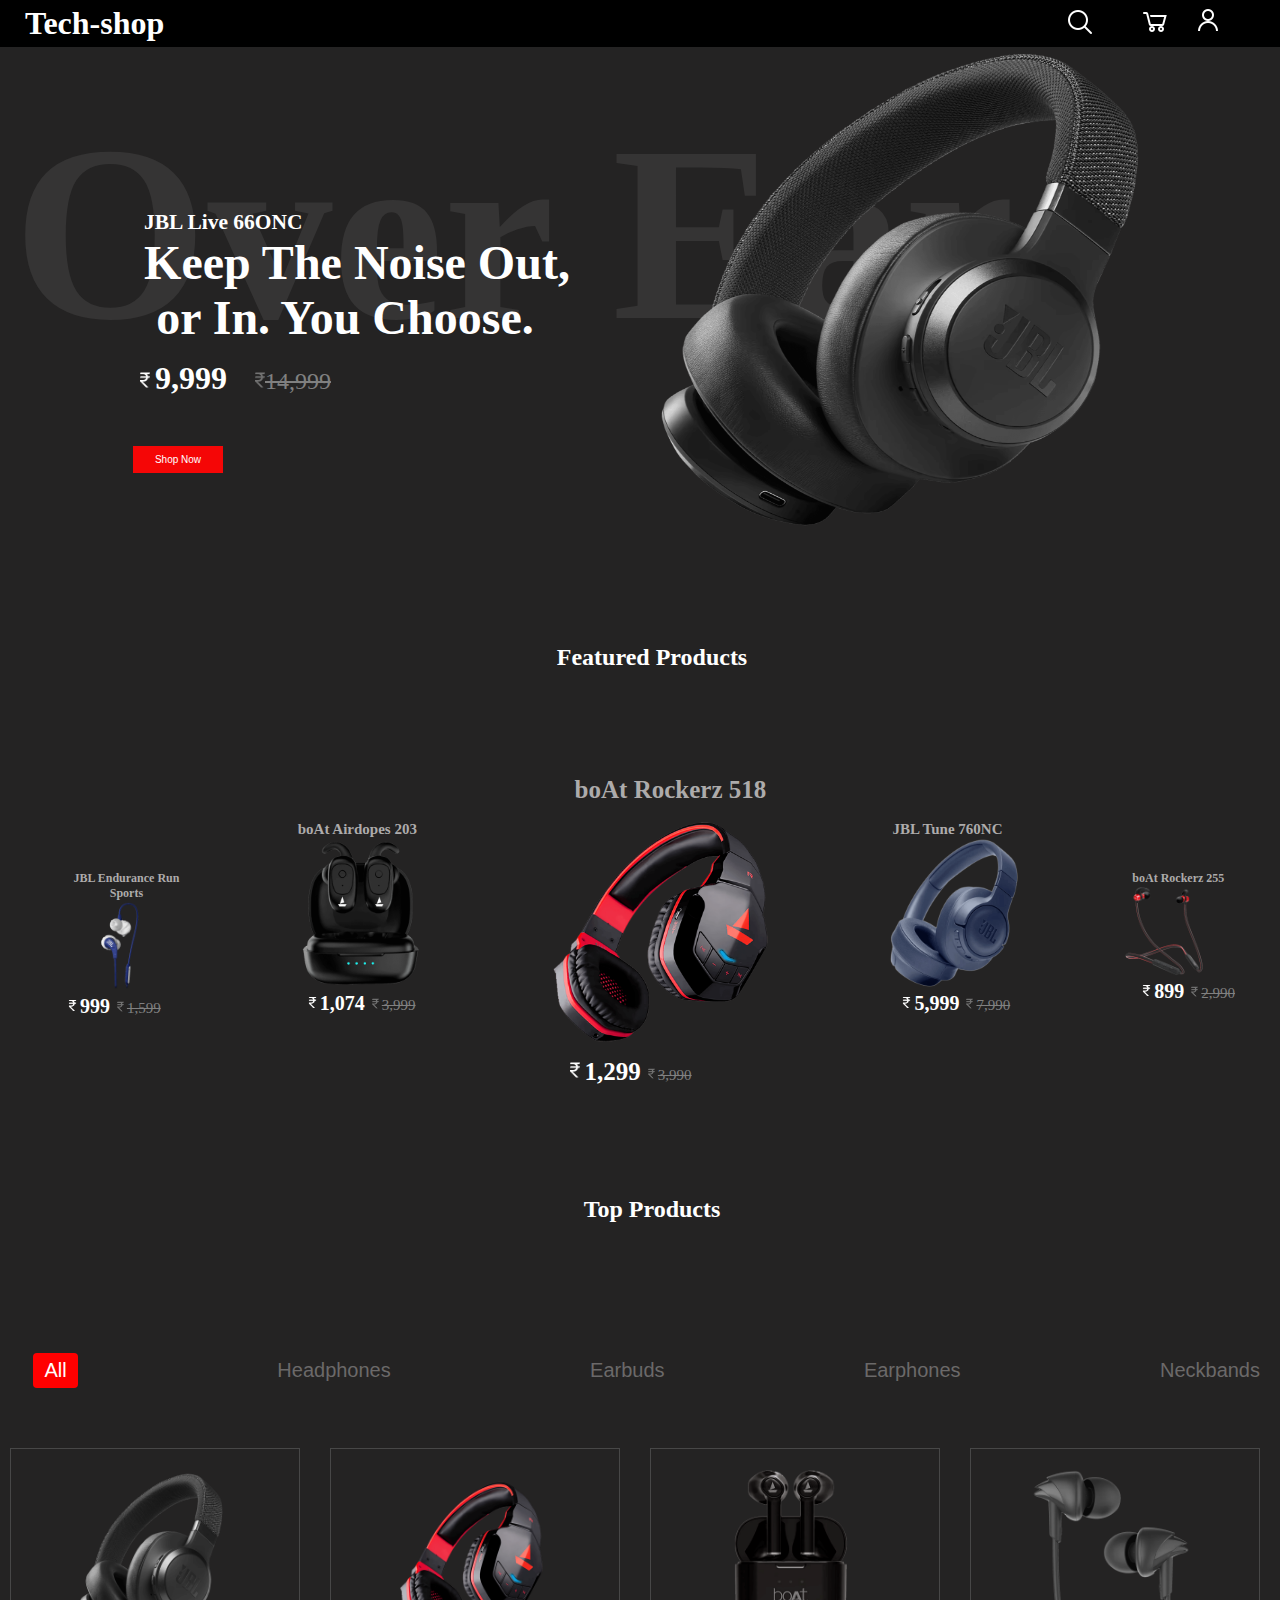
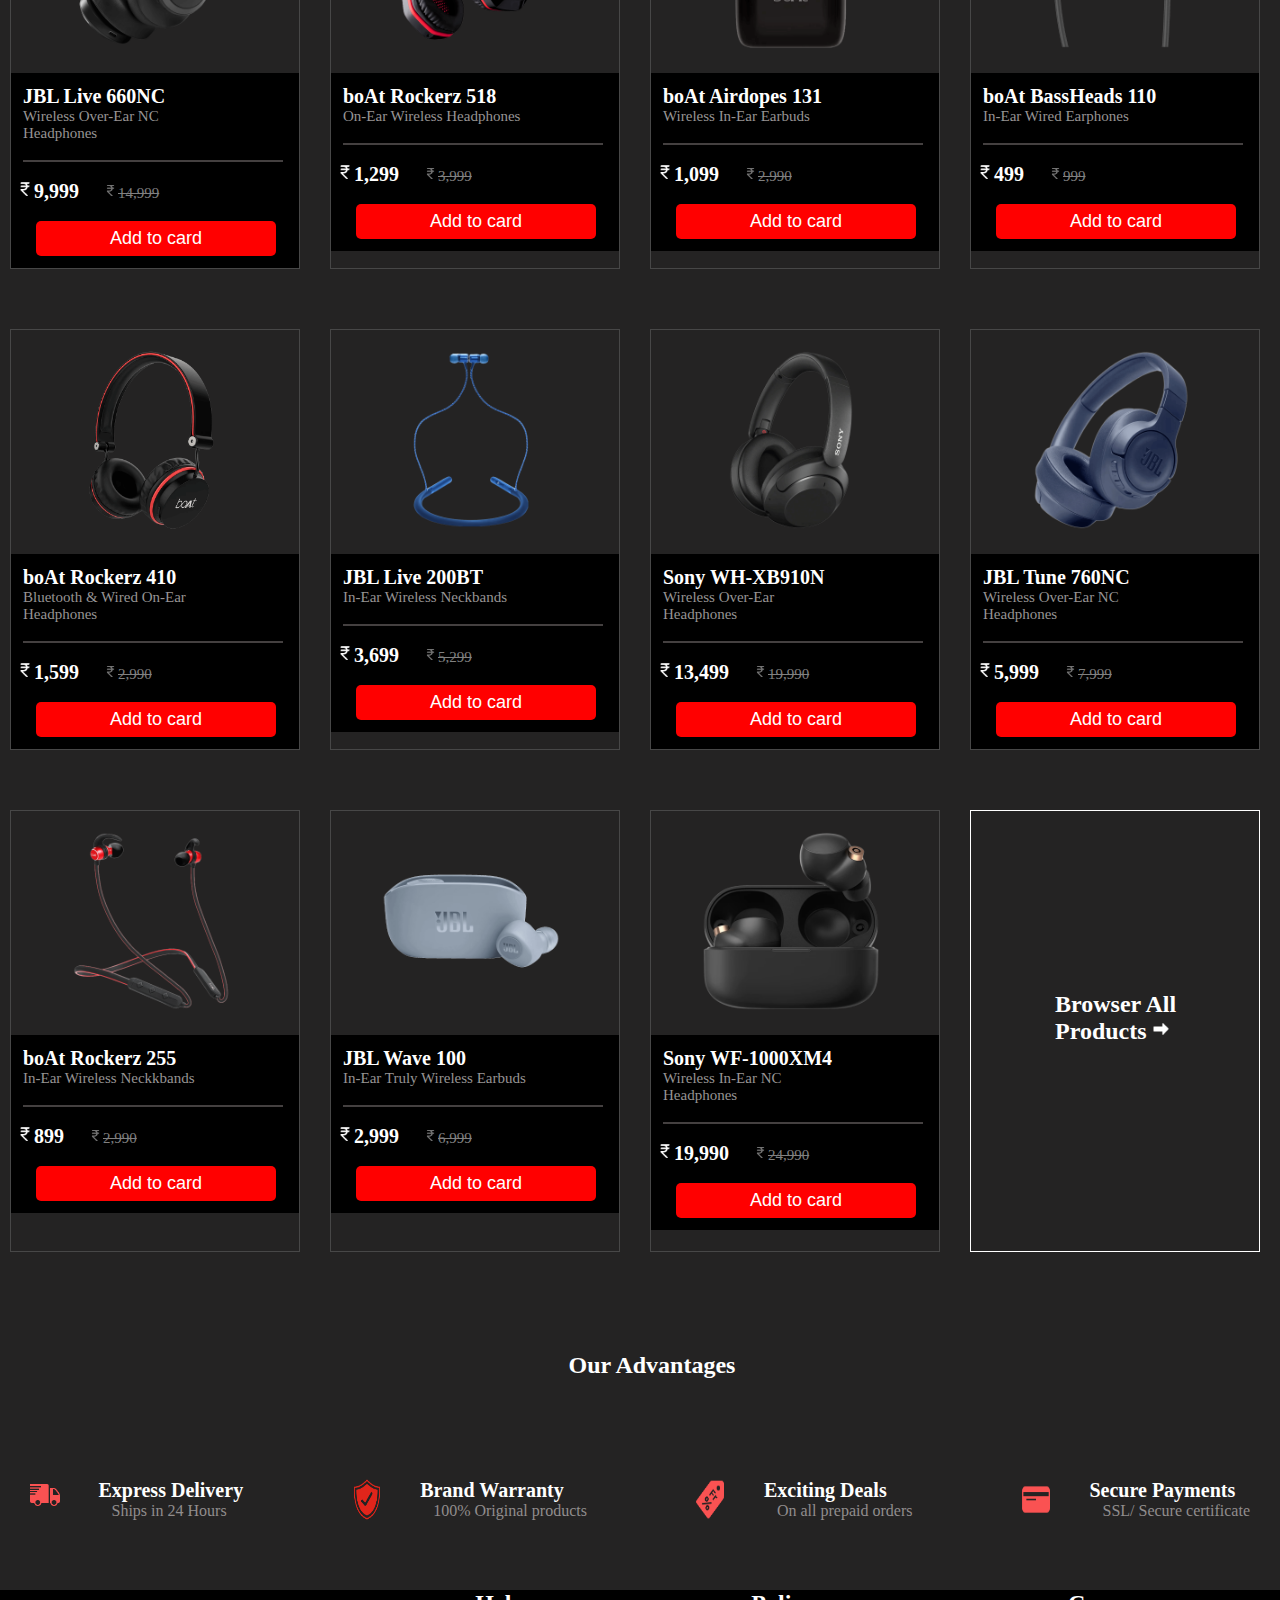
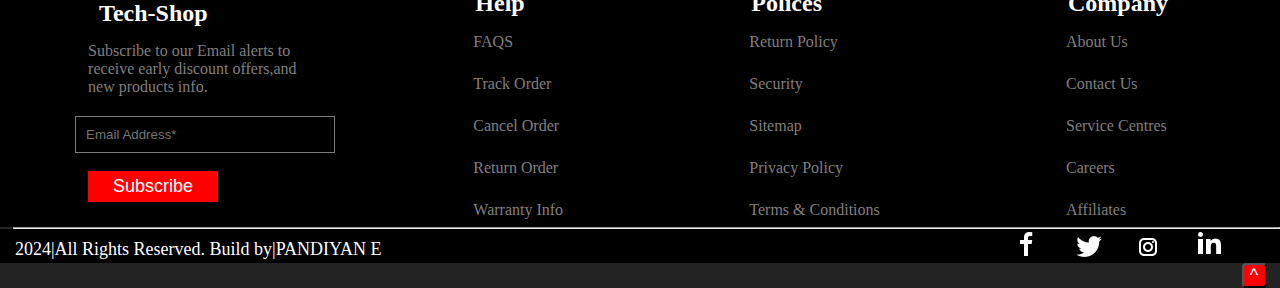
<file: project/index.html>
<!DOCTYPE html>
<html lang="en">
<head>
    <meta charset="UTF-8">
    <meta name="viewport" content="width=device-width, initial-scale=1.0">
    <title>Homepage</title>
    <link rel="stylesheet" href="style.css">
    <link rel="stylesheet" href="https://cdnjs.cloudflare.com/ajax/libs/font-awesome/6.6.0/css/all.min.css" integrity="sha512-Kc323vGBEqzTmouAECnVceyQqyqdsSiqLQISBL29aUW4U/M7pSPA/gEUZQqv1cwx4OnYxTxve5UMg5GT6L4JJg==" crossorigin="anonymous" referrerpolicy="no-referrer" />
</head>
<body>
    <header>
        <div><h1>Tech-shop</h1></div>
        <nav class="nav_menu">
        
            <a href=""><abbr title="Search">
                <img src="searchicon.png" alt="icon"></abbr></a>
        

            <a href="cart.html">
                <abbr title="cart"><img src="carticon.png" alt="icon"></abbr></a>

            <span>
             <input type="checkbox" id="modal-toggle2" class="modal-toggle2">          
             <a href=""></a><img src="usericon.png" alt="icon"></a>
            <span class="form">
                <h3>Hello!</h3>
                <p>Access account and manage orders</p>
                <input type="checkbox" id="modal-toggle" class="modal-toggle">
                 <form  class="login_form">
        <h1 class="login_h1">Login</h1>
        <p class="login_h1">New to Tech-Shop?<a href="signup.html">Create an account</a></p>
        <input type="Email" name="Email" placeholder="Email" required><br> <br>
        <input type="Password" name="Pwd" placeholder="Password" required><br> <br>
       
    

        <button class="cont-1">Login</button><br> <br>
        <div class="login-with"><hr class="sow-1">or login with<hr class="sow-2"></div><br>
        <button class="cont-2"><a href="#">Facebook</a></button>
        <button class="cont-3"><a href="#">Google</a></button>
        <button class="cont-4"><a href="#">Twitter</a></button>
    </form>

                <a href=""><button>Login/Signup</button></a>
                
                <hr>
                <h5>Please Login</h5>
            </span>
            </span>
                   


        </nav>
        
    </header>
    <section     class="banner">
        <p class="cont-1">Over Ear</p>
         <div class="sara-1">
            <h6>JBL Live 66ONC</h6>
            <h2 class="head">Keep The Noise Out,</h2>
            <h2 class="sub">or In. You Choose.</h2>
            <img src="rupees.png" alt="icon">
            <p class="discount">9,999</p>
            <img src="rupees grey1.png" alt="icon">
            <p class="old-rs">14,999</p><br> <br>
            <a href="product.html"><button>Shop Now</button></a>
         </div>
        <img src="banner.png" alt="banner">
    </section>
    
        <h2 class="heading">Featured Products</h2>
        <section class="products-2">
        <div class="sara-2">
            <h5>JBL Endurance Run Sports</h5>
            <div><img src="product-1.png" alt="Ear"></div>
            <p class="crs"><img src="rupees.png" alt="icon">999</p>
            <p class="ors"><img src="rupees grey1.png" alt="icon">1,599</p>
        </div>
        <div class="sara-3">
            <h5>boAt Airdopes 203</h5>
            <div><img src="product-2.png" alt="Ear"></div>
            <p class="crs"><img src="rupees.png" alt="icon">1,074</p>
            <p class="ors"><img src="rupees grey1.png" alt="icon">3,999</p>
        </div>
        <div class="sara-4">
            <h5>boAt Rockerz 518</h5>
            <div><img src="product-3.png" alt="Ear"></div>
            <p class="crs"><img src="rupees.png" alt="icon">1,299</p>
            <p class="ors"><img src="rupees grey1.png" alt="icon">3,990</p>
        </div>
        <div class="sara-5">
            <h5>JBL Tune 760NC</h5>
            <div><img src="product-4.png" alt="Ear"></div>
            <p class="crs"><img src="rupees.png" alt="icon">5,999</p>
            <p class="ors"><img src="rupees grey1.png" alt="icon">7,990</p>
        </div>
        <div class="sara-6">
            <h5>boAt Rockerz 255</h5>
            <div><img src="product-5.png" alt="Ear"></div>
            <p class="crs"><img src="rupees.png" alt="icon">899</p>
            <p class="ors"><img src="rupees grey1.png" alt="icon">2,990</p>
        </div>
        </section>
        <h2 class="heading">Top Products</h2>
        <section class="products-names">
            <button class="all">All</button>
            <button>Headphones</button>
            <button>Earbuds</button>
            <button>Earphones</button>
            <button>Neckbands</button>
        </section>
        <section class="main-products">
            <section class="row-2">
                <span>
                    <img src="banner img-1.png" alt="image">
                </span>
                <div>
                    <div class="star_5">
                        <i class="fa-regular fa-star" style="color: #f50a0a;"></i>
                        <i class="fa-regular fa-star" style="color: #f50a0a;"></i>
                        <i class="fa-regular fa-star" style="color: #f50a0a;"></i>
                        <i class="fa-regular fa-star" style="color: #f50a0a;"></i>
                        <i class="fa-regular fa-star" style="color:  #f50a0a;"></i>
                        </div>
                    <h2>JBL Live 660NC</h2>
                    <h4>Wireless Over-Ear NC<br>Headphones</h4><br>
                    <hr><br>
                    <p class="crs"><img src="rupees.png" alt="icon">9,999</p>
                    <p class="ors"><img src="rupees grey1.png" alt="icon">14,999</p><br> <br>
                    <button>Add to card</button>
                </div>
            </section>
            <section class="row-2">
                <span>
                    <img src="banner img-2.png" alt="image">
                </span>
                <div><div class="star_5">
                    <i class="fa-regular fa-star" style="color: #f50a0a;"></i>
                    <i class="fa-regular fa-star" style="color: #f50a0a;"></i>
                    <i class="fa-regular fa-star" style="color: #f50a0a;"></i>
                    <i class="fa-regular fa-star" style="color: #f50a0a;"></i>
                    <i class="fa-regular fa-star" style="color:  #f50a0a;"></i>
                    </div>
                    <h2>boAt Rockerz 518</h2>
                    <h4>On-Ear Wireless Headphones</h4><br>
                    <hr><br>
                    <p class="crs"><img src="rupees.png" alt="icon">1,299</p>
                    <p class="ors"><img src="rupees grey1.png" alt="icon">3,999</p><br> <br>
                    <button>Add to card</button>
                </div>
            </section>
            <section class="row-2">
                <span>
                    <img src="banner img-3.png" alt="image">
                </span>
                <div>
                    <div class="star_5">
                        <i class="fa-regular fa-star" style="color: #f50a0a;"></i>
                        <i class="fa-regular fa-star" style="color: #f50a0a;"></i>
                        <i class="fa-regular fa-star" style="color: #f50a0a;"></i>
                        <i class="fa-regular fa-star" style="color: #f50a0a;"></i>
                        <i class="fa-regular fa-star" style="color:  #f50a0a;"></i>
                        </div>
                    <h2>boAt Airdopes 131</h2>
                    <h4>Wireless In-Ear Earbuds</h4><br>
                    <hr><br>
                    <p class="crs"><img src="rupees.png" alt="icon">1,099</p>
                    <p class="ors"><img src="rupees grey1.png" alt="icon">2,990</p><br> <br>
                    <button>Add to card</button>
                </div>
            </section>
            <section class="row-2">
                <span>
                    <img src="banner img-4.png" alt="image">
                </span>
                <div>
                    <div class="star_5">
                        <i class="fa-regular fa-star" style="color: #f50a0a;"></i>
                        <i class="fa-regular fa-star" style="color: #f50a0a;"></i>
                        <i class="fa-regular fa-star" style="color: #f50a0a;"></i>
                        <i class="fa-regular fa-star" style="color: #f50a0a;"></i>
                        
                        </div>
                    <h2>boAt BassHeads 110</h2>
                    <h4>In-Ear Wired Earphones</h4><br>
                    <hr><br>
                    <p class="crs"><img src="rupees.png" alt="icon">499</p>
                    <p class="ors"><img src="rupees grey1.png" alt="icon">999</p><br> <br>
                    <button>Add to card</button>
                </div>
            </section>
            <section class="row-2">
                <span>
                    <img src="banner img-5.png" alt="image">
                </span>
                <div>
                    <div class="star_5">
                        <i class="fa-regular fa-star" style="color: #f50a0a;"></i>
                        <i class="fa-regular fa-star" style="color: #f50a0a;"></i>
                        <i class="fa-regular fa-star" style="color: #f50a0a;"></i>
                        <i class="fa-regular fa-star" style="color: #f50a0a;"></i>
                        <i class="fa-regular fa-star" style="color:  #f50a0a;"></i>
                        </div>
                    <h2>boAt Rockerz 410</h2>
                    <h4>Bluetooth & Wired On-Ear<br>Headphones</h4><br>
                    <hr><br>
                    <p class="crs"><img src="rupees.png" alt="icon">1,599</p>
                    <p class="ors"><img src="rupees grey1.png" alt="icon">2,990</p><br> <br>
                    <button>Add to card</button>
                </div>
            </section>
            <section class="row-2">
                <span>
                    <img src="banner img-6.png" alt="image">
                </span>
                <div>
                    <div class="star_5">
                        <i class="fa-regular fa-star" style="color: #f50a0a;"></i>
                        <i class="fa-regular fa-star" style="color: #f50a0a;"></i>
                        <i class="fa-regular fa-star" style="color: #f50a0a;"></i>
                        <i class="fa-regular fa-star" style="color: #f50a0a;"></i>
                        <i class="fa-regular fa-star" style="color:  #f50a0a;"></i>
                        </div>
                    <h2>JBL Live 200BT</h2>
                    <h4>In-Ear Wireless Neckbands</h4><br>
                    <hr><br>
                    <p class="crs"><img src="rupees.png" alt="icon">3,699</p>
                    <p class="ors"><img src="rupees grey1.png" alt="icon">5,299</p><br> <br>
                    <button>Add to card</button>
                </div>
            </section>
            <section class="row-2">
            <span>
                <img src="banner img-7.png" alt="image">
            </span>
            <div>
                <div class="star_5">
                    <i class="fa-regular fa-star" style="color: #f50a0a;"></i>
                    <i class="fa-regular fa-star" style="color: #f50a0a;"></i>
                    <i class="fa-regular fa-star" style="color: #f50a0a;"></i>
                    <i class="fa-regular fa-star" style="color: #f50a0a;"></i>
                    
                    </div>
                <h2>Sony WH-XB910N</h2>
                <h4>Wireless Over-Ear<br>Headphones</h4><br>
                <hr><br>
                <p class="crs"><img src="rupees.png" alt="icon">13,499</p>
                <p class="ors"><img src="rupees grey1.png" alt="icon">19,990</p><br> <br>
                <button>Add to card</button>
            </div>
            </section>
            <section class="row-2">
            <span>
                <img src="banner img-8.png" alt="image">
            </span>
            <div>
                <div class="star_5">
                    <i class="fa-regular fa-star" style="color: #f50a0a;"></i>
                    <i class="fa-regular fa-star" style="color: #f50a0a;"></i>
                    <i class="fa-regular fa-star" style="color: #f50a0a;"></i>
                    <i class="fa-regular fa-star" style="color: #f50a0a;"></i>
                    <i class="fa-regular fa-star" style="color:  #f50a0a;"></i>
                    </div>
                <h2>JBL Tune 760NC</h2>
                <h4>Wireless Over-Ear NC<br>Headphones</h4><br>
                <hr><br>
                <p class="crs"><img src="rupees.png" alt="icon">5,999</p>
                <p class="ors"><img src="rupees grey1.png" alt="icon">7,999</p><br> <br>
                <button>Add to card</button>
            </div>
            </section>
            <section class="row-2">
            <span>
                <img src="banner img-9.png" alt="image">
            </span>
            <div>
                <div class="star_5">
                    <i class="fa-regular fa-star" style="color: #f50a0a;"></i>
                    <i class="fa-regular fa-star" style="color: #f50a0a;"></i>
                    <i class="fa-regular fa-star" style="color: #f50a0a;"></i>
                    <i class="fa-regular fa-star" style="color: #f50a0a;"></i>
                    <i class="fa-regular fa-star" style="color:  #f50a0a;"></i>
                    </div>
                <h2>boAt Rockerz 255</h2>
                <h4>In-Ear Wireless Neckkbands</h4><br>
                <hr><br>
                <p class="crs"><img src="rupees.png" alt="icon">899</p>
                <p class="ors"><img src="rupees grey1.png" alt="icon">2,990</p><br> <br>
                <button>Add to card</button>
            </div>
            </section>
            <section class="row-2">
            <span>
                <img src="banner img-10.png" alt="image">
            </span>
            <div>
                <div class="star_5">
                    <i class="fa-regular fa-star" style="color: #f50a0a;"></i>
                    <i class="fa-regular fa-star" style="color: #f50a0a;"></i>
                    <i class="fa-regular fa-star" style="color: #f50a0a;"></i>
                    <i class="fa-regular fa-star" style="color: #f50a0a;"></i>
                    
                    </div>
                <h2>JBL Wave 100</h2>
                <h4>In-Ear Truly Wireless Earbuds</h4><br>
                <hr><br>
                <p class="crs"><img src="rupees.png" alt="icon">2,999</p>
                <p class="ors"><img src="rupees grey1.png" alt="icon">6,999</p><br> <br>
                <button>Add to card</button>
            </div>
            </section>
            <section class="row-2">
            <span>
                <img src="banner img-11.png" alt="image">
            </span>
            <div>
                <div class="star_5">
                    <i class="fa-regular fa-star" style="color: #f50a0a;"></i>
                    <i class="fa-regular fa-star" style="color: #f50a0a;"></i>
                    
                    </div>
                <h2>Sony WF-1000XM4</h2>
                <h4>Wireless In-Ear NC<br>Headphones</h4><br>
                <hr><br>
                <p class="crs"><img src="rupees.png" alt="icon">19,990</p>
                <p class="ors"><img src="rupees grey1.png" alt="icon">24,990</p><br> <br>
                <button>Add to card</button>
            </div>
            </section>
            <section class="row-end">
                <div>
                    <h2>Browser All</h2>
                    <h2>Products</h2>
                    <img src="arrow-icon.png" alt="icon">
                </div>
            </section>
        
        </section>
        <h2 class="heading">Our Advantages</h2>
        <section class="top-footer">
            <div class="deli">
            <img src="delivery-icon.png" alt="icon">
            </div>
            <div class="deals">
                <h3>Express Delivery</h3>
                <p>Ships in 24 Hours</p>
            </div>
            <img src="brand-icon.png" alt="icon">
            <div class="deals">
                <h3>Brand Warranty</h3>
                <p>100% Original products</p>
            </div>
            <img src="deals-icon.png" alt="icon">
            <div class="deals">
                <h3>Exciting Deals</h3>
                <p>On all prepaid orders</p>
            </div>
            <img src="payment-icon.png" alt="icon">
            <div class="deals">
                <h3>Secure Payments</h3>
                <p>SSL/ Secure certificate</p>
            </div>
        </section>
        <section class="footer">
            <div class="footer-1">
                <h2>Tech-Shop</h2>
                <p>Subscribe to our Email alerts to receive early discount offers,and new products info.</p>
                <input type="Email" name="email" placeholder="Email Address*" ><br><br>          
                <button>Subscribe</button>
            </div>
            <div class="footer-2">
                <h2>Help</h2>
                <ul>
                    <li>FAQS</li>
                    <li>Track Order</li>
                    <li>Cancel Order</li>
                    <li>Return Order</li>
                    <li>Warranty Info</li>
                    

                </ul>
            </div>
            <div class="footer-2">
                <h2>Polices</h2>
                <ul>
                    <li>Return Policy</li>
                    <li>Security</li>
                    <li>Sitemap</li>
                    <li>Privacy Policy</li>
                    <li>Terms & Conditions</li>
                </ul>
            </div>
            <div class="footer-2">
                <h2>Company</h2>
                <ul>
                    <li>About Us</li>
                    <li>Contact Us</li>
                    <li>Service Centres</li>
                    <li>Careers</li>
                    <li>Affiliates</li>
                </ul>
            </div>
            </section>
            <hr class="line">
            <section class="b-footer">
                <p>2024|All Rights Reserved. Build by|PANDIYAN E</p>
                <div class="app-icons">
                    <a href="https://www.facebook.com"><img src="facebook-icon (1).png" alt="icon"></a>
                    <a href="https://www.twitter.com"><img src="twitter-icon.png" alt="icon"></a>
                    <a href="https://www.instagram.com"><img src="insta-icon.png" alt="icon"></a>
                    <a href="https://www.linkedin.com"><img src="in-icon.png" alt="icon"></a>
                </div>
            </section>
            <div class="top-icon">
            <a href="#top"><button>^</button></a>
            </div>
    
</body>
</html>
</file>
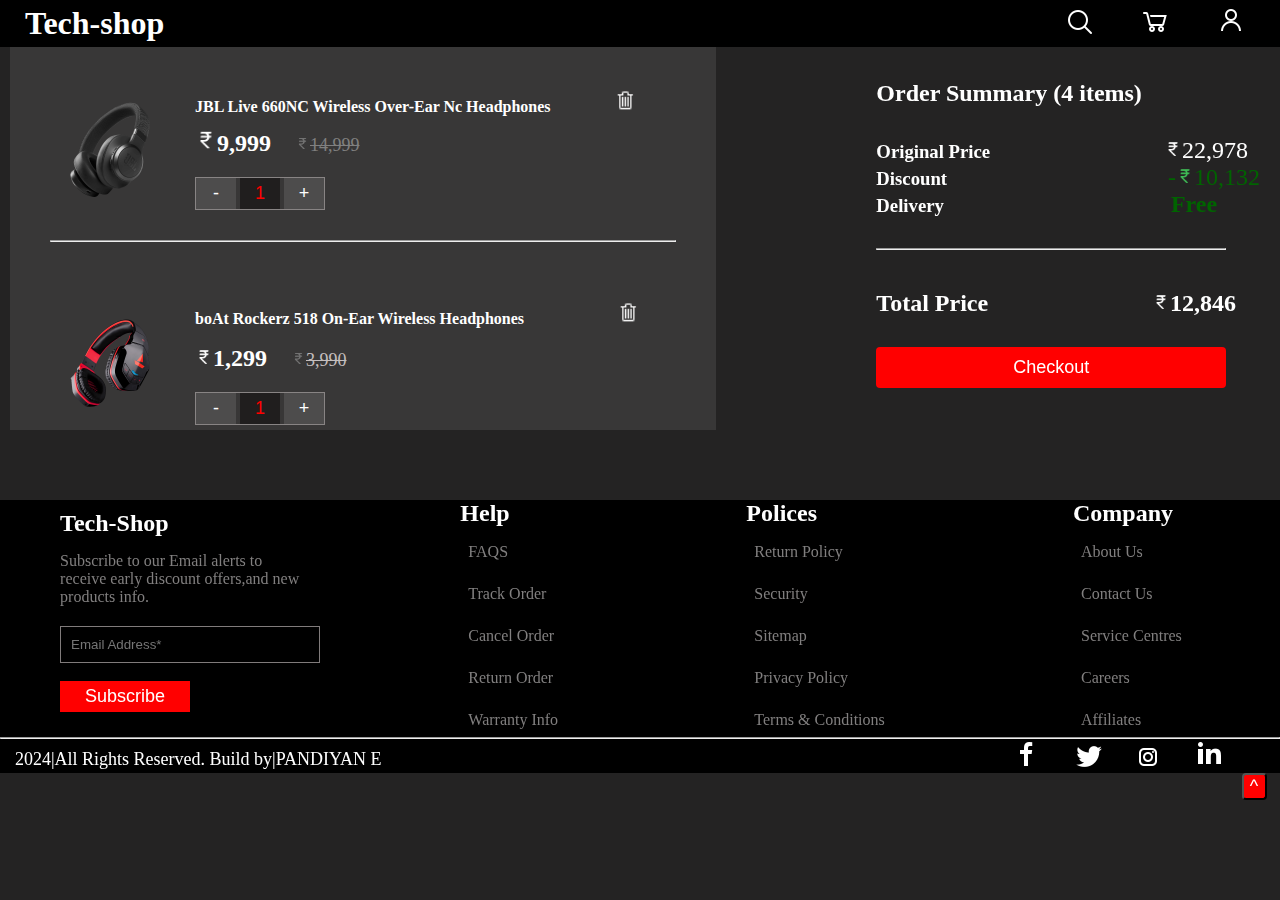
<file: project/cart.html>
<!DOCTYPE html>
<html lang="en">
<head>
    <meta charset="UTF-8">
    <meta name="viewport" content="width=device-width, initial-scale=1.0">
    <title>Document</title>
    <link rel="stylesheet" href="cart.css">
</head>
<body>
    <header>
        <div><h1>Tech-shop</h1></div>
        <nav>
            <a href="#"><abbr title="Search"><img src="searchicon.png" alt="icon"></abbr></a>
            <a href="#"><abbr title="Cart"><img src="carticon.png" alt="icon"></abbr></a>
            <a href="Login.html"><abbr title=""><img src="usericon.png" alt="icon"></abbr></a>
          
        </nav>
    </header>
    <main>
        <section class="pandi">
            <div class="cart-products-1">
            <div><img src="cart-img1.png" alt="image"></div>
            <span class="sathish">
                <h4>JBL Live 660NC Wireless Over-Ear Nc Headphones</h4>
                
             <div class="pro-img"><img src="trash-icoon.png" alt="icon"></div><br>
                
                <p class="current"><img src="cart-rupees.png" alt="icon">9,999</p>
                <p class="old"><img src="cart-rupees grey1.png" alt="icon"><s>14,999</s></p><br>
                <div class="box">
                <button class="cart">-</button>
                <button class="cart-bt">1</button>
                <button class="cart">+</button>
                </div>
            </span>
            </div><hr> 
            <div class="cart-products-2">
            <div><img src="cart-img2.png" alt="image"></div>
            <span class="sathish">
                <h4>boAt Rockerz 518 On-Ear Wireless Headphones</h4>
                
                <img src="trash-icoon.png" alt="icon"><br>
                
                <p class="current"><img src="cart-rupees.png" alt="icon">1,299</p>
                <p class="old"><img src="cart-rupees grey1.png" alt="icon"><s>3,990</s></p><br>
                <div class="box">
                <button class="cart">-</button>
                <button class="cart-bt">1</button>
                <button class="cart">+</button>
                </div>
            </span>
            </div><hr>

            <div class="cart-products-3">
                <div><img src="cart-img3.png" alt="image"></div>
                <span class="sathish">
                    <h4>boAt Airdopes 131 Wireless In-Ear Earbuds</h4>
                    
                   <img src="trash-icoon.png" alt="icon"><br>
                    
                    <p class="current"><img src="cart-rupees.png" alt="icon">1,099</p>
                    <p class="old"><img src="cart-rupees grey1.png" alt="icon"><s>2,990</s></p><br>
                    <div class="box">
                    <button class="cart">-</button>
                    <button class="cart-bt">1</button>
                    <button class="cart">+</button>
                    </div>
                </span>
                </div><hr>

                <div class="cart-products-4">
                    <div><img src="cart-img4.png" alt="image"></div>
                    <span class="sathish">
                        <h4>boAt Rockerz 410 Bluethooth & Wired On-Ear Headphones</h4>
                        
                        <img src="trash-icoon.png" alt="icon"><br>
                        
                        <p class="current"><img src="cart-rupees.png" alt="icon">1,599</p>
                        <p class="old"><img src="cart-rupees grey1.png" alt="icon"><s>2,990</s></p><br>
                        <div class="box">
                        <button class="cart">-</button>
                        <button class="cart-bt">1</button>
                        <button class="cart">+</button>
                        </div>
                    </span>
                    </div><hr>
              
        </section>
    
    <section class="cart-details">
        <h2>Order Summary (4 items)</h2>
        
        <div class="rupees">
            <h3 class="price">Original Price</h3>
            <p class="op"><img src="cart-rupees.png" alt="icon">22,978</p><br>
            <h3 class="price-1">Discount</h3>
            <p class="dis">-<img src="cart-green.png" alt="icon">10,132</p><br>
            <h3 class="price-2">Delivery</h3>
            <h4 class="free">Free</h4>
            
        </div>
        <hr class="hori">
        <span class="total">
            <h2>Total Price</h2>
            <p class="total-rs"><img src="cart-rupees.png" alt="icon">12,846</p><br>
            <button>Checkout</button>

        </span>
        
    </section>
    </main>
    <section class="footer">
        <div class="footer-1">
            <h2>Tech-Shop</h2>
            <p>Subscribe to our Email alerts to receive early discount offers,and new products info.</p>
            <input type="Email" name="email" placeholder="Email Address*" ><br><br>          
            <button>Subscribe</button>
        </div>
        <div class="footer-2">
            <h2>Help</h2>
            <ul>
                <li>FAQS</li>
                <li>Track Order</li>
                <li>Cancel Order</li>
                <li>Return Order</li>
                <li>Warranty Info</li>
                

            </ul>
        </div>
        <div class="footer-2">
            <h2>Polices</h2>
            <ul>
                <li>Return Policy</li>
                <li>Security</li>
                <li>Sitemap</li>
                <li>Privacy Policy</li>
                <li>Terms & Conditions</li>
            </ul>
        </div>
        <div class="footer-2">
            <h2>Company</h2>
            <ul>
                <li>About Us</li>
                <li>Contact Us</li>
                <li>Service Centres</li>
                <li>Careers</li>
                <li>Affiliates</li>
            </ul>
        </div>
        </section>
        <hr class="line">
        <section class="b-footer">
            <p>2024|All Rights Reserved. Build by|PANDIYAN E</p>
            <div class="app-icons">
                <a href="https://www.facebook.com"><img src="facebook-icon (1).png" alt="icon"></a>
                <a href="https://www.twitter.com"><img src="twitter-icon.png" alt="icon"></a>
                <a href="https://www.instagram.com"><img src="insta-icon.png" alt="icon"></a>
                <a href="https://www.linkedin.com"><img src="in-icon.png" alt="icon"></a>
            </div>
        </section>
        <div class="top-icon">
            <a href="#top"><button>^</button></a>
        </div>
</body>
</html>
</file>
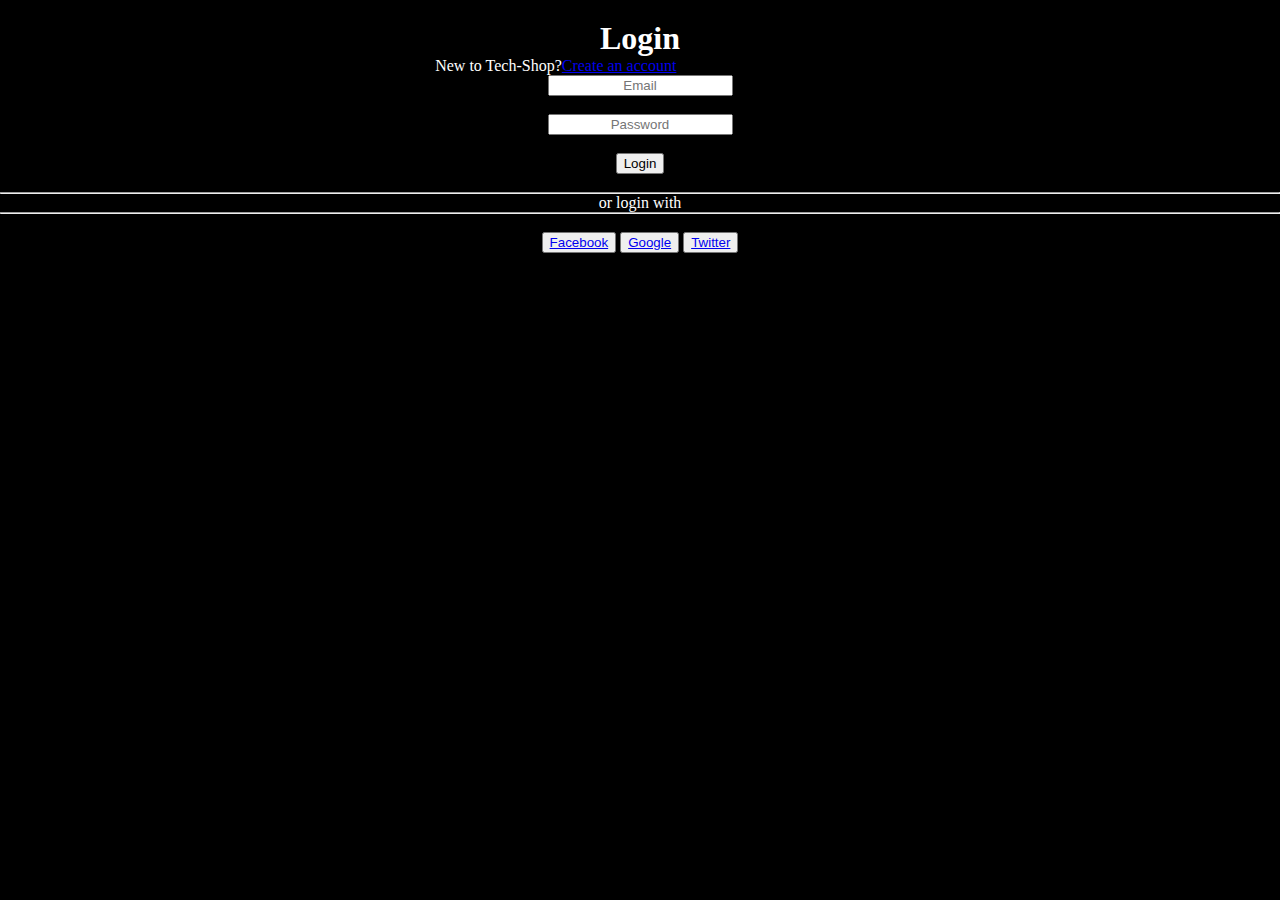
<file: project/Login.html>
<!DOCTYPE html>
<html lang="en">
<head>
    <meta charset="UTF-8">
    <meta name="viewport" content="width=<device-width>, initial-scale=1.0">
    <title>Document</title>
    <link rel="stylesheet" href="Login.css">
</head>
<body>
    <form>
        <h1>Login</h1>
        <p>New to Tech-Shop?<a href="signup.html">Create an account</a></p>
        <input type="Email" name="Email" placeholder="Email" required><br> <br>
        <input type="Password" name="Pwd" placeholder="Password" required><br> <br>
       
    

        <button class="cont-1">Login</button><br> <br>
        <div class="login-with"><hr class="sow-1">or login with<hr class="sow-2"></div><br>
        <button class="cont-2"><a href="#">Facebook</a></button>
        <button class="cont-3"><a href="#">Google</a></button>
        <button class="cont-4"><a href="#">Twitter</a></button>
    </form>
</body>
</html>
</file>
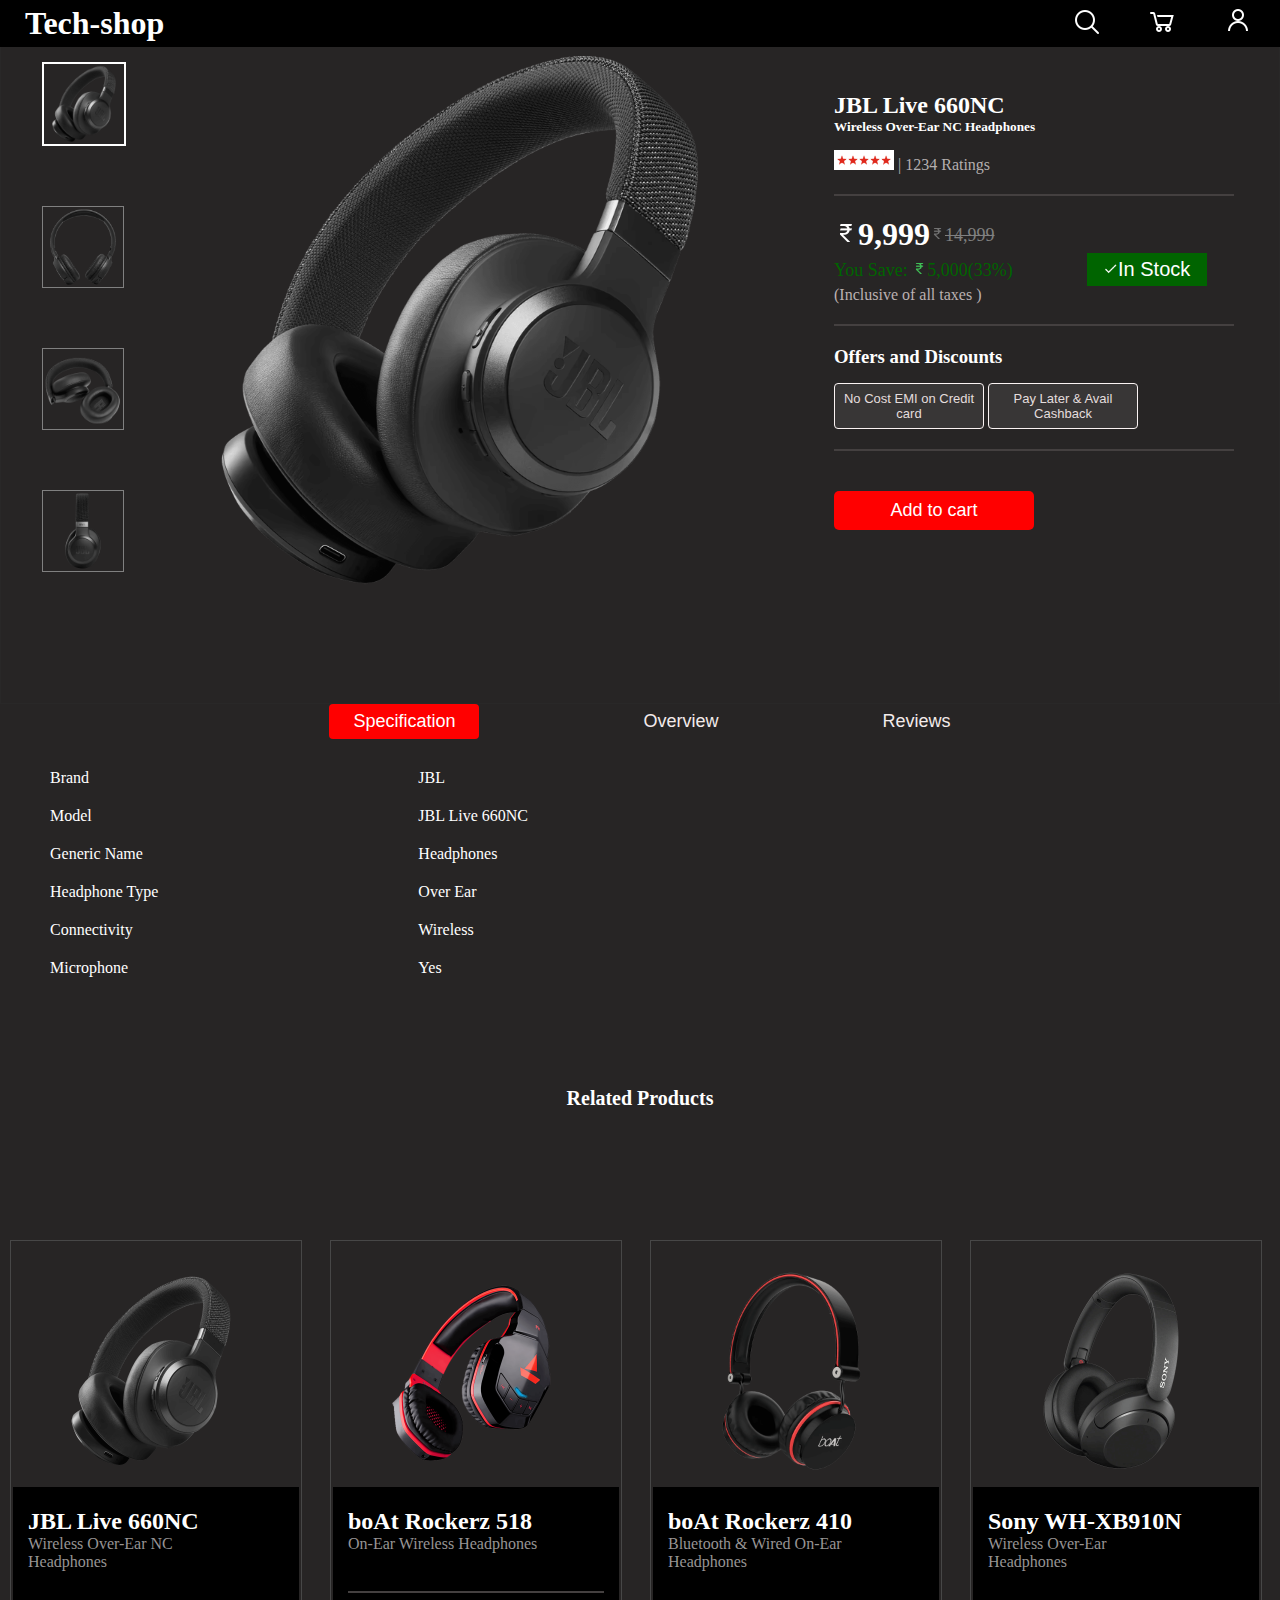
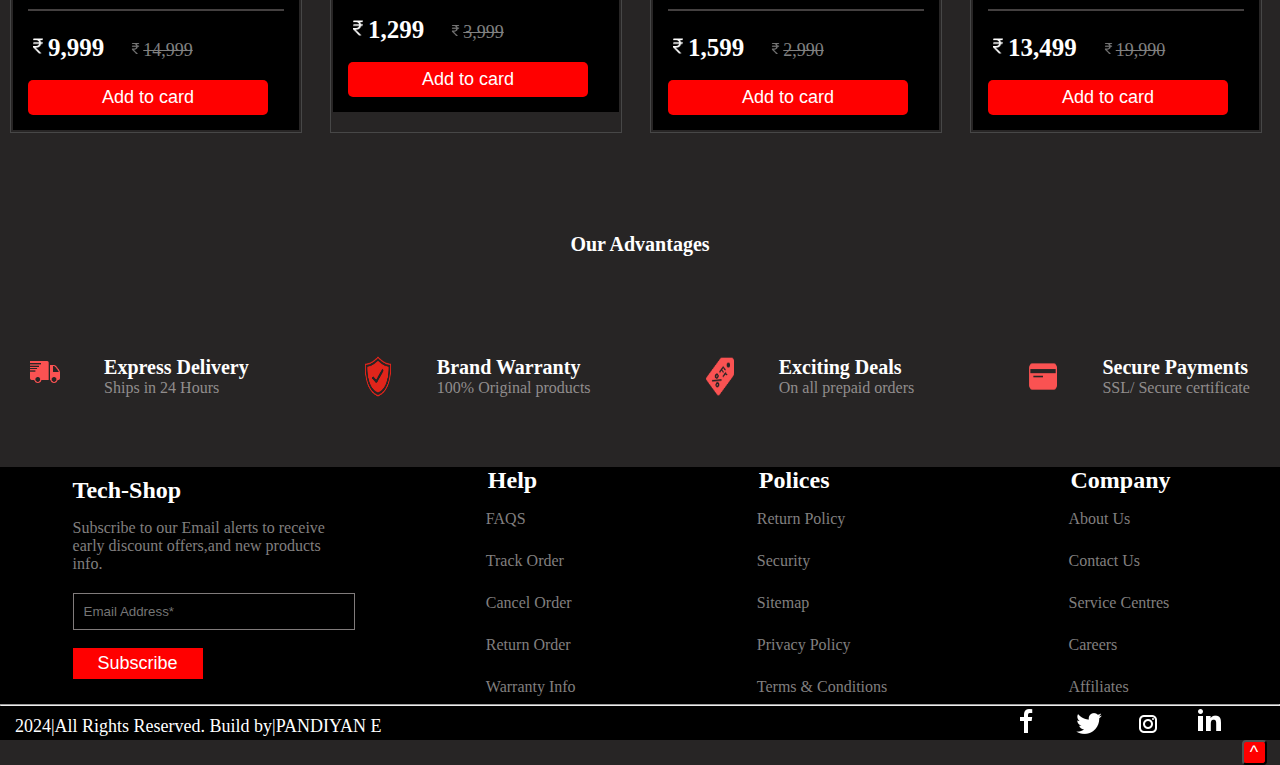
<file: project/product.html>
<!DOCTYPE html>
<html lang="en">
<head>
    <meta charset="UTF-8">
    <meta name="viewport" content="width=device-width, initial-scale=1.0">
    <title>Products</title>
    <link rel="stylesheet" href="product.css">
    <link rel="stylesheet" href="https://cdnjs.cloudflare.com/ajax/libs/font-awesome/6.6.0/css/all.min.css" integrity="sha512-Kc323vGBEqzTmouAECnVceyQqyqdsSiqLQISBL29aUW4U/M7pSPA/gEUZQqv1cwx4OnYxTxve5UMg5GT6L4JJg==" crossorigin="anonymous" referrerpolicy="no-referrer" />
</head>
<body>
    <header>
        <div><h1>Tech-shop</h1></div>
        <nav>
            <a href="#"><abbr title="Search"><img src="searchicon.png" alt="icon"></abbr></a>
            <a href="cart.html"><abbr title="Cart"><img src="carticon.png" alt="icon"></abbr></a>
            <a href="Login.html"><abbr title=""><img src="usericon.png" alt="icon"></abbr></a>
          
        </nav>
    </header>
    <section  class="Products-all">
        <div class="side-products">
            <div><img src="jbl-img-1.png" alt="image"></div>
            <img src="jbl-img-2.png" alt="image">
            <img src="jbl-img-3.png" alt="image">
            <img src="jbl-img-4.png" alt="image">
        </div>
        <div class="main-img">
            <img src="jbl-img-1.png" alt="image">
        </div>
        <div class="pro-details">
            <h2>JBL Live 660NC</h2>
            <h5>Wireless Over-Ear NC Headphones</h5>
            <span><img src="star-icon.png" alt="icon"></span>
            <p class="ratings">| 1234 Ratings</p>
            <hr>
        <div class="ruppes">
            <p class="crs"><img src="rupees.png" alt="icon">9,999</p>
            <s class="ors"><img src="rupees grey1.png" alt="icon">14,999</s>
        </div>
        <p class="content">You Save: <img src="green-icon.png" alt="icon">5,000(33%)</p>
        <button class="green-bt"><img src="tick-icon.png" alt="icon">In Stock</button>
        <p class="sub-content">(Inclusive of all taxes )</p>
        <hr>
        <h3 class="contain">Offers and Discounts</h3>
        <button class="cash">No Cost EMI on Credit card</button>
        <button class="cash">Pay Later & Avail Cashback</button>
        <hr>
        <button class="submit">Add to cart</button>
        </div>
       
    </section>
    <section  class="sub-bt" >
       
            <button class="speci">Specification</button>
            <button class="bt-1">Overview</button>
            <button class="bt-1">Reviews</button>
       
    </section>
    <section class="list">
        <div class="benefit">
            <ul>
                <li>Brand</li>
                <li>Model</li>
                <li>Generic Name</li>
                <li>Headphone Type</li>
                <li>Connectivity</li>
                <li>Microphone</li>
            </ul>
        </div>
        <div class="list-item">
            <ul>
                <li>JBL</li>
                <li>JBL Live 660NC</li>
                <li>Headphones</li>
                <li>Over Ear</li>
                <li>Wireless</li>
                <li>Yes</li>
            </ul>
        </div>
    </section>
    <h2 class="heading">Related Products</h2>
    <main class="main-products">
        <section class="row-1">
            <span>
                <img src="banner img-1.png" alt="image">
            </span>
            <div>
                <div class="star_5">
                    <i class="fa-regular fa-star" style="color: #f50a0a;"></i>
                    <i class="fa-regular fa-star" style="color: #f50a0a;"></i>
                    <i class="fa-regular fa-star" style="color: #f50a0a;"></i>
                    <i class="fa-regular fa-star" style="color: #f50a0a;"></i>
                    <i class="fa-regular fa-star" style="color:  #f50a0a;"></i>
                    </div>
                <h2>JBL Live 660NC</h2>
                <h4>Wireless Over-Ear NC<br>Headphones</h4><br>
                <hr>
                <p class="crs"><img src="rupees.png" alt="icon">9,999</p>
                <s class="ors"><img src="rupees grey1.png" alt="icon">14,999</s><br> <br>
                <button>Add to card</button>
            </div>
        </section>
        <section class="row-1">
            <span>
                <img src="banner img-2.png" alt="image">
            </span>
            <div>
                <div class="star_5">
                    <i class="fa-regular fa-star" style="color: #f50a0a;"></i>
                    <i class="fa-regular fa-star" style="color: #f50a0a;"></i>
                    <i class="fa-regular fa-star" style="color: #f50a0a;"></i>
                    <i class="fa-regular fa-star" style="color: #f50a0a;"></i>
                   
                    </div>
                <h2>boAt Rockerz 518</h2>
                <h4>On-Ear Wireless Headphones</h4><br>
                <hr>
                <p class="crs"><img src="rupees.png" alt="icon">1,299</p>
                <s class="ors"><img src="rupees grey1.png" alt="icon">3,999</s><br> <br>
                <button>Add to card</button>
            </div>
        </section>
        <section class="row-1">
            <span>
                <img src="banner img-5.png" alt="image">
            </span>
            <div>
                <div class="star_5">
                    <i class="fa-regular fa-star" style="color: #f50a0a;"></i>
                    <i class="fa-regular fa-star" style="color: #f50a0a;"></i>
                    <i class="fa-regular fa-star" style="color: #f50a0a;"></i>
                    
                    </div>
                <h2>boAt Rockerz 410</h2>
                <h4>Bluetooth & Wired On-Ear<br>Headphones</h4><br>
                <hr>
                <p class="crs"><img src="rupees.png" alt="icon">1,599</p>
                <s class="ors"><img src="rupees grey1.png" alt="icon">2,990</s><br> <br>
                <button>Add to card</button>
            </div>
        </section> 
        <section class="row-1">
            <span>
                <img src="banner img-7.png" alt="image">
            </span>
            <div>
                <div class="star_5">
                    <i class="fa-regular fa-star" style="color: #f50a0a;"></i>
                    <i class="fa-regular fa-star" style="color: #f50a0a;"></i>
                    <i class="fa-regular fa-star" style="color: #f50a0a;"></i>
                    <i class="fa-regular fa-star" style="color: #f50a0a;"></i>
                    <i class="fa-regular fa-star" style="color:  #f50a0a;"></i>
                    </div>
                <h2>Sony WH-XB910N</h2>
                <h4>Wireless Over-Ear<br>Headphones</h4><br>
                <hr>
                <p class="crs"><img src="rupees.png" alt="icon">13,499</p>
                <s class="ors"><img src="rupees grey1.png" alt="icon">19,990</s><br> <br>
                <button>Add to card</button>
            </div>
            </section>           
    </main>
    <h2 class="heading">Our Advantages</h2>
        <section class="top-footer">
            <div class="deli">
            <img src="delivery-icon.png" alt="icon">
            </div>
            <div class="deals">
                <h3>Express Delivery</h3>
                <p>Ships in 24 Hours</p>
            </div>
            <img src="brand-icon.png" alt="icon">
            <div class="deals">
                <h3>Brand Warranty</h3>
                <p>100% Original products</p>
            </div>
            <img src="deals-icon.png" alt="icon">
            <div class="deals">
                <h3>Exciting Deals</h3>
                <p>On all prepaid orders</p>
            </div>
            <img src="payment-icon.png" alt="icon">
            <div class="deals">
                <h3>Secure Payments</h3>
                <p>SSL/ Secure certificate</p>
            </div>
        </section>
        <section class="footer">
            <div class="footer-1">
                <h2>Tech-Shop</h2>
                <p>Subscribe to our Email alerts to receive early discount offers,and new products info.</p>
                <input type="Email" name="email" placeholder="Email Address*" ><br><br>          
                <button>Subscribe</button>
            </div>
            <div class="footer-2">
                <h2>Help</h2>
                <ul>
                    <li>FAQS</li>
                    <li>Track Order</li>
                    <li>Cancel Order</li>
                    <li>Return Order</li>
                    <li>Warranty Info</li>
                    

                </ul>
            </div>
            <div class="footer-2">
                <h2>Polices</h2>
                <ul>
                    <li>Return Policy</li>
                    <li>Security</li>
                    <li>Sitemap</li>
                    <li>Privacy Policy</li>
                    <li>Terms & Conditions</li>
                </ul>
            </div>
            <div class="footer-2">
                <h2>Company</h2>
                <ul>
                    <li>About Us</li>
                    <li>Contact Us</li>
                    <li>Service Centres</li>
                    <li>Careers</li>
                    <li>Affiliates</li>
                </ul>
            </div>
            </section>
            <hr class="line">
            <section class="b-footer">
                <p>2024|All Rights Reserved. Build by|PANDIYAN E</p>
                <div class="app-icons">
                    <a href="https://www.facebook.com"><img src="facebook-icon (1).png" alt="icon"></a>
                    <a href="https://www.twitter.com"><img src="twitter-icon.png" alt="icon"></a>
                    <a href="https://www.instagram.com"><img src="insta-icon.png" alt="icon"></a>
                    <a href="https://www.linkedin.com"><img src="in-icon.png" alt="icon"></a>
                </div>
            </section>
            <div class="top-icon">
                <a href="#top"><button>^</button></a>
            </div>
</body>
</html>
</file>
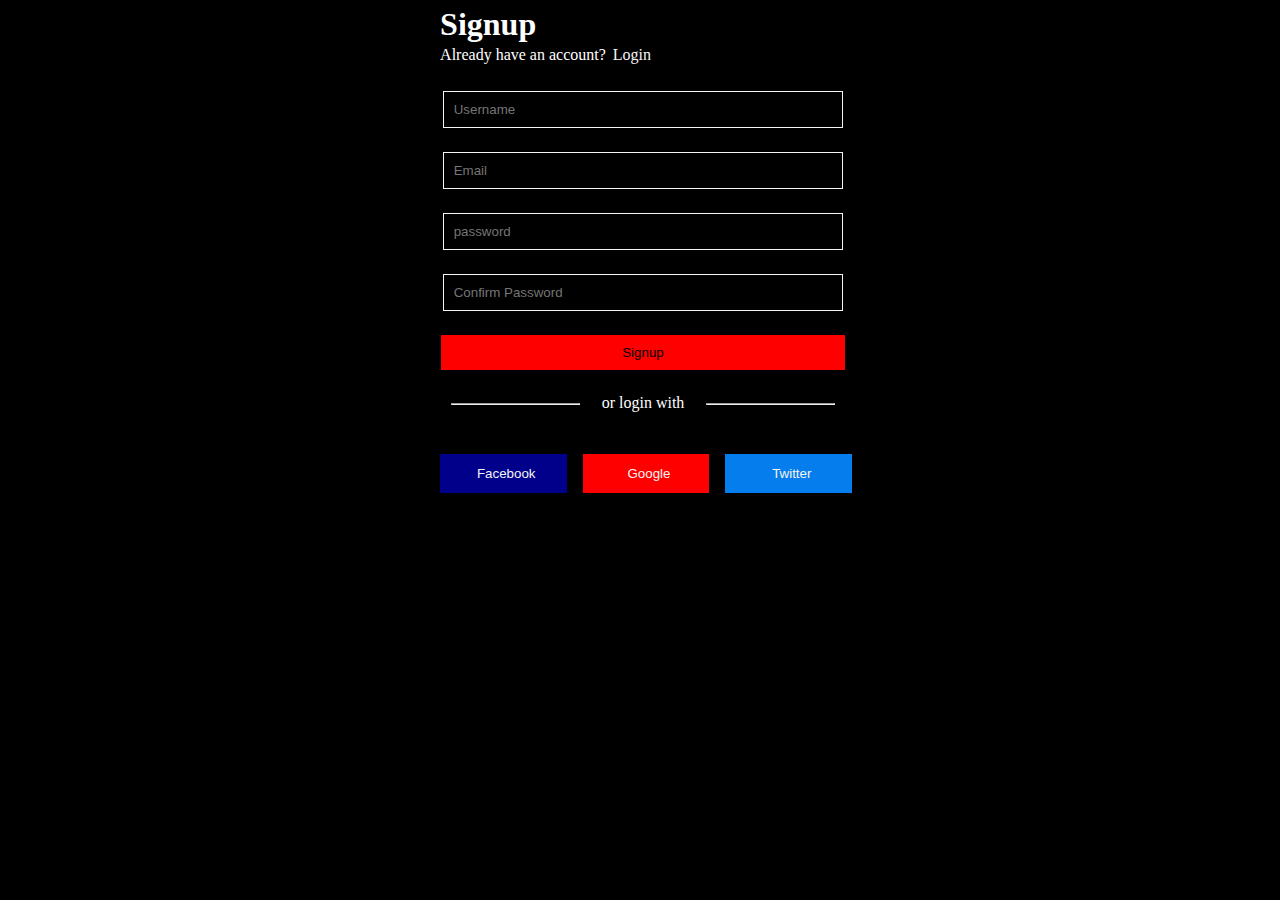
<file: project/signup.html>
<!DOCTYPE html>
<html lang="en">
<head>
    <meta charset="UTF-8">
    <meta name="viewport" content="width=device-width, initial-scale=1.0">
    <title>signup-form</title>
    <link rel="stylesheet" href="signup.css">
</head>
<body>
    <section>
    <h1>Signup</h1>
    <p>Already have an account?<a href="login.html"> Login</a></p><br>
    <form method="POST">
        <input type="text" name="Username" placeholder="Username" required><br> <br>
        <input type="Email" name="Email" placeholder="Email" required><br> <br>
        <input type="password" name="password" placeholder="password" required><br> <br>
        <input type="confirm password" name="Psw" placeholder="Confirm Password" required><br> <br>
        <button class="cont-1">Signup</button><br> <br>
    </form>
    <div class="login"><hr class="sow-1">or login with<hr class="sow-2"></div><br> <br>
    <a href="https://www.facebook.com"><button class="cont-2"><a href="#">Facebook</a></button></a>
    <a href="https://www.google.com"><button class="cont-3"><a href="#">Google</a></button></a>
    <a href="https://www.twitter.com"><button class="cont-4"><a href="#">Twitter</a></button></a>
    </section>
</body>
</html>
</file>
<file: project/style.css>
* {
  margin: 0px;
  padding: 0px;
  box-sizing: border-box;
}
body {
  width: 100%;
  height: 1000px;
  background-color: rgb(36, 35, 35);
}
header {
  background-color: black;
  color: white;
  width: 100%;
  position: fixed;
  display: flex;
  z-index: 1000;
  padding: 5px;
}
header div {
  flex: 8;
  margin-left: 20px;
}
header nav {
  flex: 4;
  margin-left: 500px;
}
nav a img {
  margin-left: 40px;
}
.modal-toggle2 {
  position: relative;
  top: -10px;
  left: 30px;
  opacity: 0;
}
.modal-toggle2:checked ~ .form {
  display: block;
}
.modal-toggle {
  position: relative;
  opacity: 0;
  top: 0;
  left: 80px;
  width: 80px;
}
.modal-toggle:checked ~ .login_form {
  display: block;
}

.form {
  border: 1px solid rgb(146, 141, 141);
  display: none;
  background: transparent;
  margin-top: 5px;
  position: fixed;
}

/* .img_hove:hover .form {
  display: block;
} */
.login_form {
  border: 1px solid black;
  display: none;
  position: fixed;
  top: 80px;
  right: 500px;
  z-index: 1000;
}

.form h3,
p,
button,
hr,
h5 {
  margin-left: 13px;
}
.form p {
  font-size: 15px;
}
.form button {
  background-color: black;
  color: white;
  border: 1px solid rgb(155, 153, 153);
  margin-top: 10px;
  padding: 8px;
  
}
.form hr {
  margin-top: 8px;
  color: white;
  width: 200px;
}
.form h5 {
  margin-top: 10px;
}

.banner img {
  width: 600px;
  height: 500px;
  margin-top: 40px;
  margin-left: 600px;
  position: relative;
  z-index: 2;
}
.banner .cont-1 {
  position: absolute;
  display: inline-block;
  color: rgb(53, 52, 52);
  margin-top: 90px;
  font-size: 250px;
  font-weight: 900;
  z-index: 1;
}
.sara-1 h6,h2{
  margin-left: 24px;
}

.sara-1 .sub {
  margin: 0px;
}
.sara-1 {
  color: white;
  font-size: xx-large;
  position: absolute;
  width: 450px;
  z-index: 3;
  transform: translate(100px, 200px);
  margin-top: 10px;
  margin-left: 20px;
}
.banner div img {
  width: 20px;
  height: 20px;
  position: absolute;
  margin: 10px 15px 0px;
  margin-top: 25px;
}
.discount {
  margin-left: 35px;
  display: inline-block;
  font-style: bold;
  font-weight: 800;
  font-size: xx-large;
  margin-top: 15px;
}
.old-rs {
  display: inline-block;
  margin-left: 30px;
  font-size: x-large;
  color: grey;
  margin-top: 15px;
  text-decoration: line-through;
}
.banner button {
  background-color: rgb(245, 6, 6);
  color: white;
  border: none;
  padding: 8px;
  width: 90px;
  font-size: x-small;
}
.banner button:hover {
  cursor: pointer;
}
.heading {
  color: white;
  margin-bottom: 100px;
  text-align: center;
  margin-top: 100px;
}
.products-2 {
  display: flex;
  justify-content: space-around;
}
.sara-2 {
  margin: 100px 20px 0px;
  width: 150px;
  
}
.sara-2 div img {
  width: 90px;
  margin-left: 30px;
}
.sara-2 div img:hover{
  transform: scale(1.3);
}
.sara-2 h5 {
  color: rgb(173, 171, 171);
  font-size: 12px;
  text-align: center;
}
.crs {
  color: white;
  font-size: 20px;
  display: inline;
  margin: 0px;
  font-weight: 700;
}
.crs img {
  width: 15px;
  margin-left: 20px;
}
.ors {
  color: grey;
  font-size: 15px;
  display: inline;
  margin: 0px;
  text-decoration: line-through;
}
.ors img {
  width: 13px;
}
.sara-3 {
  margin: 50px 20px 20px;
  width: 170px;
}
.sara-3 div img {
  width: 150px;
}
.sara-3 div img:hover{
  transform: scale(1.3);
}
.sara-3 h5 {
  color: rgb(173, 171, 171);
  font-size: 15px;
}
.crs-1 {
  color: white;
  display: inline;
}

.sara-4 div img {
  width: 270px;
  height: 250px;
  margin-right: 15px;
}
.sara-4 div img:hover{
  transform: scale(1.3);
}
.sara-4 h5 {
  color: rgb(173, 171, 171);
  font-size: 25px;
  margin-left: 50px;
}
.sara-4 {
  margin: 5px 0px 10px;
}
.sara-4 .crs{
  font-size: 25px;
}
.sara-4 .crs img{
  width: 20px;
  margin-left: 40px;
}

.sara-5 {
  margin: 50px 20px 20px;
}

.sara-5 div img {
  width: 150px;
}
.sara-5 div img:hover{
  transform: scale(1.3);
}
.sara-5 h5 {
  color: rgb(173, 171, 171);
  font-size: 15px;
}
.sara-6 {
  margin: 100px 20px 0px;
}

.sara-6 div img {
  width: 90px;
}
.sara-6 div img:hover{
  transform: scale(1.3);
}
.sara-6 h5 {
  color: rgb(173, 171, 171);
  font-size: 12px;
}
h2 {
  color: white;
  text-align: center;
  font-size: bold;
  font-weight: 700;
}
.products-names {
  display: flex;
  justify-content: space-between;
  border: none;
  margin-left: 20px;
  margin-right: 20px;
}
.products-names button {
  background-color: transparent;
  color: rgb(107, 105, 105);
  margin-top: 30px;
  font-size: 20px;
  border: none;
}
.products-names button:hover {
  background-color: red;
  color: white;
  border-radius: 4px;
}
.products-names .all {
  background-color: red;
  width: 45px;
  height: 35px;
  color: white;
  padding: 5px;
  border-radius: 4px;
}
.products-names button:hover {
  cursor: pointer;
}
.main-products {
  display: grid;
  grid-template-columns: 1fr 1fr 1fr 1fr;
}
.row-1 {
  border: 1px solid rgb(71, 71, 71);
  width: 290px;
  margin-left: 10px;
  text-align: start;
  align-items: center;
  padding: 10px;
  margin-top: 60px;
}
.row-1 span img {
  width: 200px;
  margin-left: 40px;
}
.row-1 span img:hover {
  transform: scale(1.1);
  cursor: pointer;
}
.row-1 div {
  background-color: black;
  padding: 15px;
}
.row-1 div img {
  width: 65px;
  border: none;
}
 .star_5{
  width: 2px;
  display: flex;
  margin: -12px;
}
.star_5 i{
    width: 10px;
    margin: 0px 5px 0px;
}
.row-1 div h2 {
  color: white;
  font-size: 20px;
  margin: 0px;
  text-align: left;
  font-weight: 700;
  
}
div h4 {
  color: rgb(151, 148, 148);
  font-size: 15px;
  font-weight: 400;
}
div hr {
  border: 1px solid rgb(68, 64, 64);
  margin-right: 10px;
  width: 260px;
  margin: 0px;
}
.row-1 .crs img {
  width: 20px;
}
.row-1 .crs {
  font-size: 25px;
  margin-left: -20px;
}

.row-1 .ors img {
  width: 15px;
}
.row-1 .ors{
  margin-left: 20px;
}
.row-1 button {
  background-color: red;
  width: 240px;
  color: white;
  font-size: large;
  border: none;
  padding: 7px;
  border-radius: 5px;
  margin: 0px;
}
button:hover {
  cursor: pointer;
}

.row-2 {
  border: 1px solid rgb(71, 71, 71);
  width: 290px;
  margin-left: 10px;
  text-align: start;
  align-items: center;
  padding: 0px;
  margin-top: 60px;
}
.row-2 span img {
  width: 180px;
  margin: 20px 50px 20px;
}
.row-2 span img:hover {
  transform: scale(1.1);
  cursor: pointer;
}
.row-2 div h2 {
  color: white;
  font-size: 20px;
  margin: 0px;
  text-align: left;
  font-weight: 700;
}
.row-2 div {
  background-color: black;
  padding: 12px;
}
.row-2 div img {
  width: 65px;
  border: none;
  background-color: black;
}
.row-2 .crs img {
  width: 18px;
  margin-left: -7px;
}


.row-2 .ors img {
  width: 15px;
  margin-left: 20px;
}
.row-2 button {
  background-color: red;
  width: 240px;
  color: white;
  font-size: large;
  border: none;
  padding: 7px;
  border-radius: 5px;
}
.row-3 {
  border: 1px solid rgb(71, 71, 71);
  width: 290px;
  height: 435px;
  margin-left: 10px;
  text-align: start;
  align-items: center;
  padding: 10px;
  margin-top: 60px;
}
.row-3 span img {
  width: 200px;
  margin-left: 40px;
}
.row-3 span img:hover {
  transform: scale(1.1);
  cursor: pointer;
}
.row-3 div h2 {
  font-size: x-large;
  text-align: left;
}
.row-3 div {
  background-color: black;
  padding: 8px;
  height: 220px;
  margin: 0px;
}
.row-3 div img {
  width: 65px;
  border: none;
  background-color: black;
}
.row-3 .crs img {
  width: 20px;
}
.row-3 .crs {
  font-size: 25px;
}

.row-3 .ors img {
  width: 15px;
}
.row-3 button {
  background-color: red;
  width: 240px;
  color: white;
  font-size: large;
  border: none;
  padding: 7px;
  border-radius: 5px;
  margin-bottom: 10px;
}
.row-end {
  border: 1px solid white;
  width: 290px;
  height: 442px;
  margin-top: 60px;
  margin-left: 10px;
  padding: 180px 60px 10px;
}
.row-end div h2 {
  text-align: center;

  display: inline;
}
.row-end div img {
  display: inline;
  width: 20px;
}

.top-footer img {
  width: 30px;
  margin-left: 40px;
}

.deals h3 {
  color: white;
  font-size: 20px;
  margin-right: 30px;
}
.deals p {
  color: rgb(145, 141, 141);
  margin-right: 30px;
}
.top-footer {
  display: flex;
  justify-content: space-between;
}
.deli img {
  margin-left: 30px;
}
.footer-1 {
  width: 270px;
  height: 200px;
  padding: 10px;
}
.footer-1 h2 {
  text-align: left;
}
.footer-1 p {
  color: rgb(129, 127, 127);
  margin-top: 15px;
  margin-bottom: 20px;
}
.footer-1 input {
  background-color: black;
  border: 1px solid rgb(128, 123, 123);
  padding: 10px;
  width: 260px;
}
.footer-1 button {
  background-color: red;
  padding: 5px;
  color: white;
  font-size: large;
  text-align: center;
  width: 130px;
  border: none;
}

.footer-2 h2 {
  text-align: left;
  margin-left: 10px;
}
.footer-2 ul li {
  color: rgb(129, 127, 127);
  list-style: none;
  margin-right: 40px;
  padding: 8px;
  margin-top: 8px;
}
.footer-2 ul li:hover{
  cursor: pointer;
  color: white;
}
.footer {
  display: flex;
  margin-top: 70px;
  background-color: black;
  justify-content: space-around;
}
.line {
  color: rgb(49, 45, 45);
}
.b-footer p {
  color: white;
  font-size: large;
  margin-top: 10px;
  margin-left: 15px;
  align-items: start;
}
.b-footer {
  display: flex;
  background-color: black;
}
.app-icons {
  margin-left: 600px;
}
.app-icons img {
  margin-left: 30px;
}
.top-icon button {
  background-color: red;
  border-radius: 4px;
  width: 25px;
  font-size: large;
  color: white;
  margin-left: 97%;
}
/* login form */
.login_h1
 {
  text-align: left;
  margin-left: 33px;
}
.login_form{
  width: 400px;
  margin-left: 200px;
  background-color: rgb(14, 13, 13);
}
.login_form a {
  text-decoration: none;
  color: white;
}
.login_form .cont-1 {
  background-color: red;
  color: white;
  width: 350px;
  padding: 10px;
  margin-top: 20px;
  margin-left: 24px;
}
.login_form .cont-1:hover {
  cursor: pointer;
}
.login_form input {
  width: 350px;
  padding: 10px;
  margin-top: 20px;
  background-color: black;
  color: white;
  text-align: left;
  border: 1px solid white;
  margin-left: 24px;
}
.login_form hr {
  display: inline-block;
  width: 107px;
  margin-top: 20px;
  color: white;
  
}
.login_form .cont-2 {
  border: none;
  width: 30%;
  padding: 10px;
  background-color: darkblue;
  margin: 20px 5px 10px;
}
.login_form .cont-3 {
  border: none;
  width: 30%;
  padding: 10px;
  background-color: red;
  margin: 20px 5px 10px;
}
.login_form .cont-4 {
  border: none;
  width: 30%;
  padding: 10px;
  background-color: rgb(6, 125, 236);
  margin: 20px 5px 10px;
}
.login_form .sow-2 {
  margin-left: 20px;
  
}
.login_form .sow-1 {
  margin-right: 20px;
}
</file>
<file: project/cart.css>
*{
    margin: 0px;
    padding: opx;
    box-sizing: border-box;
}
body{
    width: 100%;
    
    background-color: rgb(36, 35, 35);
}
header{
    background-color: black;
    color: white;
    width: 100%;
    position: fixed;
    display: flex;
    z-index: 1000;
    padding: 5px;

}
header div{
    flex: 8;
    margin-left: 20px;
}
header nav{
    flex: 4;
    margin-left: 500px;
}
nav a img{
    margin-left: 40px;
}
.pandi{
    
    width: 70%;
    height: 400px;
    overflow: scroll;
    margin: 30px 10px 0px;
    background-color: rgb(56, 55, 55);
    display: grid;
    grid-template-columns: repeat(1,1fr);
}

.cart-products-1{
    display: flex;
    width: 100%;
    

}
.cart-products-1  div img{
    width: 100px;
    margin-top: 70px;
    margin-left: 50px;

}
.cart-products-1 .sathish h4{
    margin-top: 20px;
    color: white;
    display: inline;
}
.cart-products-1 .pro-img{
    margin-left: 40px;
    margin-right: 0px;
    display: inline;
    width: 22px;
    
}
.cart-products-1 .sathish .current{
   color: white; 
   font-size: x-large;
   font-weight: 900;  
   margin-left: 0px; 
   display: inline;
}
.cart-products-1 .sathish .current img{
    margin: 0px;
}
.cart-products-1 .sathish .old{
    color: gray;
    font-size: large; 
    display: inline;
}
.cart-products-1 .sathish .old img{
    margin: 0px;
    width: 15px;
    margin-left: 20px;
    margin-top: 20px;
}


.cart-products-1 .cart-bt{
    background-color: rgb(32, 30, 30);
    color: red;
    border: none;
    width: 40px;
    padding: 5px;
    font-size: large;

}
.cart-products-1 .cart{
    color: white;
    border: none;
    background-color: rgb(77, 76, 76);
    width: 40px;
    padding: 5px;
    font-size: large;
}
.cart-products-1 .box{
    border: 1px solid rgb(136, 132, 132);
    width: 130px;
    margin-top: 20px;
}
.box button:hover{
    cursor: pointer;
}
.cart-products-1 .sathish{
    margin-top: 60px;
    margin-left: 35px;
}
.cart-products-1{
    display: flex;
    width: 100%;
    

}
.cart-products-1  div img{
    width: 100px;
    margin-top: 70px;
    margin-left: 50px;

}
.cart-products-1 .sathish h4{
    margin-top: 20px;
    color: white;
    display: inline;
}
.cart-products-1 .sathish img{
    margin: 0px 20px 0px;
    display: inline;
    width: 22px;
    
}
.cart-products-2{
    display: flex;
    width: 100%;
    

}
.cart-products-2  div img{
    width: 100px;
    margin-top: 70px;
    margin-left: 50px;

}
.cart-products-2 .sathish h4{
    margin-top: 20px;
    color: white;
    display: inline;
}
.cart-products-2 .sathish img{
    margin-left: 90px;
    display: inline;
    width: 22px;
    
}


.cart-products-2 .current{
    color: white;
    font-size: x-large;
    font-weight: 600;
    font-style: bold;
    display: inline;
    

}
.cart-products-2 .current img{
    width: 18px;
    margin: 0px;
    margin: 20px 0px 0px;
}
.cart-products-2 .old img{
    width: 15px;
    margin-left: 20px;
    
}
.cart-products-2 .old{
    color: rgb(197, 191, 191);
    display: inline;
    font-size: large;
    
}
.cart-products-2 .cart-bt{
    background-color: rgb(32, 30, 30);
    color: red;
    border: none;
    width: 40px;
    padding: 5px;
    font-size: large;

}
.cart-products-2 .cart{
    color: white;
    border: none;
    background-color: rgb(77, 76, 76);
    width: 40px;
    padding: 5px;
    font-size: large;
}
.cart-products-2 .box{
    border: 1px solid rgb(136, 132, 132);
    width: 130px;
    margin-top: 20px;
}
.box button:hover{
    cursor: pointer;
}
.cart-products-2 .sathish{
    margin-top: 60px;
    margin-left: 35px;
}
.cart-products-3{
    display: flex;
    width: 100%;
    

}
.cart-products-3  div img{
    width: 100px;
    margin-top: 70px;
    margin-left: 50px;

}
.cart-products-3  h4{
    margin-top: 20px;
    color: white;
    display: inline;
}
.cart-products-3 .sathish img{
    
    display: inline;
    width: 22px;
    margin-left: 120px;
}


.cart-products-3 .current{
    color: white;
    font-size: x-large;
    font-weight: 600;
    font-style: bold;
    display: inline;
    

}
.cart-products-3 .current img{
    width: 18px;
    margin: 0px;
    margin: 20px 0px 0px;
}
.cart-products-3 .old img{
    width: 15px;
    margin-left: 20px;
}
.cart-products-3 .old{
    color: rgb(197, 191, 191);
    display: inline;
    font-size: large;
    
}
.cart-products-3 .cart-bt{
    background-color: rgb(32, 30, 30);
    color: red;
    border: none;
    width: 40px;
    padding: 5px;
    font-size: large;

}
.cart-products-3 .cart{
    color: white;
    border: none;
    background-color: rgb(77, 76, 76);
    width: 40px;
    padding: 5px;
    font-size: large;
}
.cart-products-3 .box{
    border: 1px solid rgb(136, 132, 132);
    width: 130px;
    margin-top: 20px;
}
.box button:hover{
    cursor: pointer;
}
.cart-products-3 .sathish{
    margin-top: 60px;
    margin-left: 35px;
}
.cart-products-4{
    display: flex;
    width: 100%;
    

}
.cart-products-4  div img{
    width: 100px;
    margin-top: 70px;
    margin-left: 50px;

}
.cart-products-4 .sathish h4{
    margin-top: 20px;
    color: white;
    display: inline;
}
.cart-products-4 .sathish img{
    margin: 0px 20px 0px;
    display: inline;
    width: 22px;
    
}


.cart-products-4 .current{
    color: white;
    font-size: x-large;
    font-weight: 600;
    font-style: bold;
    display: inline;
    

}
.cart-products-4 .current img{
    width: 18px;
    margin: 0px;
    margin: 20px 0px 0px;
}
.cart-products-4 .old img{
    width: 15px;
    margin: 0px;
    margin-left: 20px;
}
.cart-products-4  .old{
    color: rgb(117, 116, 116);
    display: inline;
    font-size: large;
    margin: 0px;
    
}
.cart-products-4 .cart-bt{
    background-color: rgb(32, 30, 30);
    color: red;
    border: none;
    width: 40px;
    padding: 5px;
    font-size: large;

}
.cart-products-4 .cart{
    color: white;
    border: none;
    background-color: rgb(77, 76, 76);
    width: 40px;
    padding: 5px;
    font-size: large;
}
.cart-products-4 .box{
    border: 1px solid rgb(136, 132, 132);
    width: 130px;
    margin-top: 20px;
}
.box button:hover{
    cursor: pointer;
}
.cart-products-4 .sathish{
    margin-top: 60px;
    margin-left: 35px;
}

.cart-details{
    background-color: rgb(36, 35, 35);
    width: 40%;
    margin-top: 80px;
    margin-left: 150px;
}
.cart-details h2{
    color: white;
    
}

.cart-details .total img{
    width: 18px;
    
}

    

.total .total-rs{
    margin-left: 160px;
    color: white;
    font-size: x-large;
    font-weight: 600;
    font-style: bold;
    display: inline;
}
.cart-details .total h2{
    
    display: inline;
}
.total button{
    color:white;
    background-color: red;
    width: 350px;
    border: none;
    padding: 10px;
    margin-top: 30px;
    border-radius: 4px;
    font-size: large;

}
.total button:hover{
    cursor: pointer;
}

.rupees .op{
    font-size: x-large;
    color: white;
    font-weight:500;
    display: inline;
    margin-left: 170px;
}
.dis img{
    width: 18px;
    
}
.rupees .op img{
    width: 18px;
}
.rupees .dis{
    color: darkgreen;
    font-size: x-large;
    display: inline;
    margin-left: 217px;
}

main{
    display: flex;
}
.rupees h3{
    margin-top: 30px;
    color: white;
    padding: 10px 0px 10px;
}
.rupees .free{
    color: darkgreen;
    font-size: x-large;
    display: inline;
    margin-left: 223px;
}
.hori{
    width: 350px;
    margin: 30px 0px 40px;
    color: rgb(51, 49, 49);
}
.price{
    display: inline;
    
}
.price-1{
    display: inline;
    
}
.price-2{
    display: inline;
}
.rupees{
    
    margin-top: 30px;
}
.pandi hr{
    margin: 30px 40px 0px 40px;
}
.footer{
    margin-top: 90px;
}
.footer-1{
    width: 270px;
    height: 200px;
    padding: 10px;
    

} 
.footer-1 h2{
    text-align: left;
    color: white;
}
.footer-1 p{
    color: rgb(129, 127, 127);
    margin-top: 15px;
    margin-bottom: 20px;
}
.footer-1 input{
    background-color: black;
    border: 1px solid rgb(128, 123, 123);
    padding: 10px;
    width: 260px;

}
.footer-1 button{
    background-color: red;
    padding: 5px;
    color: white;
    font-size: large;
    text-align: center;
    width: 130px;
    border: none;
}


.footer-2 h2{
    text-align: left;
    margin-left: 40px;
    color: white;
}
.footer-2 ul li{
    color:rgb(129, 127, 127);
    list-style: none;
    margin-right: 40px;
    padding: 8px;
    margin-top: 8px;
    
}
.footer-2 ul li:hover{
    cursor: pointer;
    color: white;
  }
.footer{
    display: flex;
    margin-top: 70px;
    background-color: black;
    justify-content: space-around;
}
.line{
    color: rgb(49, 45, 45);
}
.b-footer p{
    color: white;
    font-size: large;
    margin-top: 10px;
    margin-left: 15px;
    align-items: start;
}
.b-footer{
    display: flex;
    background-color: black;

}
.app-icons{
   margin-left: 600px;
}
.app-icons img{
    margin-left: 30px;
}
.top-icon button{
    background-color: red;
    border-radius: 4px;
    width: 25px;
    font-size: large;
    color: white;
    margin-left: 97%;
}
</file>
<file: project/Login.css>
* {
  margin: 0px;
  padding: opx;
  text-align: center;
}
*::selection {
  background-color: red;
}
body {
  width: 100%;
  background-color: black;
  color: white;
  margin-top: 20px;
}
.login_form h1,
p {
  text-align: left;
  margin-left: 34%;
}
.login_form a {
  text-decoration: none;
  color: white;
}
.login_form .cont-1 {
  background-color: red;
  color: white;
  width: 32%;
  padding: 10px;
  margin-top: 20px;
}
.login_form .cont-1:hover {
  cursor: pointer;
}
.login_form input {
  width: 30%;
  padding: 10px;
  margin-top: 20px;
  background-color: black;
  color: white;
  text-align: left;
  border: 1px solid white;
}
.login_form hr {
  display: inline-block;
  width: 10%;
  margin-top: 20px;
}
.login_form .cont-2 {
  border: none;
  width: 10%;
  padding: 10px;
  background-color: darkblue;
  margin: 20px 2px 10px;
}
.login_form .cont-3 {
  border: none;
  width: 10%;
  padding: 10px;
  background-color: red;
  margin: 20px 2px 10px;
}
.login_form .cont-4 {
  border: none;
  width: 10%;
  padding: 10px;
  background-color: rgb(6, 125, 236);
  margin: 20px 2px 10px;
}
.login_form .sow-2 {
  margin-left: 20px;
}
.login_form .sow-1 {
  margin-right: 20px;
}
</file>
<file: project/product.css>
*{
    margin: 0px;
    padding: 0px;

}
 body{
    background-color: rgb(39, 37, 37);
    width: 100%;
    height: 100%;
 }
header{
    background-color: black;
    color: white;
    width: 100%;
    position: fixed;
    display: flex;
    z-index: 1000;
    padding: 5px;

}
header div{
    flex: 8;
    margin-left: 20px;
}
header nav{
    flex: 4;
    margin-left: 500px;
}
nav a img{
    margin-left: 40px;
}
.Products-all{
    border: 1px solid rgb(41, 40, 40);
    display: flex;
}
.side-products div img{
    border: 2px solid white;
    

}
.side-products{
    border: 1px solid  rgb(39, 37, 37);
    width: 300px;
    height: 700px;
}
.side-products img{
    position: relative;
    border: 1px solid gray;
    display: grid;
    grid-template-columns: repeat(1,1fr);
    width: 80px;
    margin: 60px 40px 0px;
    
}
.side-products img:hover{
    cursor: pointer;
}
.main-img img{
    position: absolute;
    width: 600px;
    height: 560px;
    top: 40px;
    left: 160px;
}
section{
    background-color: rgb(39, 37, 37);
}
.pro-details{
    border: 1px solid rgb(39, 37, 37);
    width: 400px;
    margin-left: 500px;
    margin-top: 60px;
    padding: 30px;
}
.side-products img:hover{
    transform: scale(1.1);
}
.contain{
    color: white;
}
.pro-details h2{
    color: white;
    font-size: x-large;
    font-style: bold;
   
}
.pro-details h5{
    color: white;
}
.pro-details span img{
    width: 60px;
    margin-top: 15px;
    display: inline;
}
.ratings{
    color: rgb(180, 175, 175);
    display: inline;   
}
.pro-details span img .ratings{
    display: flex;
}
.ruppes{
    display: flex;
}
.crs{
    font-size: xx-large;
    font-weight: 700;
    color: white;
}
.ors{
    font-size: large;
    color: grey;
}
.ors img{
    width: 15px;
    margin-top: 10px;
}
.crs .ors{
    display: inline;
}
.content{
    color:darkgreen;
    font-size: large;
    font-weight: 500;
    font-style: bold;
    margin-top: 10px;
    display: inline;
}
.content img{
    width: 15px;
}

.green-bt{
    background-color: darkgreen;
    color: white;
    border: none;
    font-size: 20px;
    padding: 5px;
    width: 120px;
    display: inline;
    margin-left: 70px;
   
}
.green-bt img{
    width: 15px;

}
.green-bt:hover{
    cursor: pointer;
}
.sub-content{
    color: rgb(187, 177, 177);
}
.heading{
    color: white;
    font-size: 20px;
    margin-top: 20px;
}
.cash{
    width: 150px;
    background-color: rgb(56, 54, 54);
    font-size: small;
    border: 1px solid rgb(250, 243, 243);
    border-radius: 4px;
    margin-top: 15px;
    color: rgb(228, 221, 221);
    padding: 7px;
}

.submit{
    width: 200px;
    background-color: red;
    color: white;
    border-radius: 5px;
    margin-top: 20px;
    padding: 9px;
    border: none;
    font-size: large;
}
.submit:hover{
    cursor: pointer;
}
hr{
    margin: 20px 0px 20px;
}
.sub-bt{
    text-align: center;
}
.sub-bt button{
    margin: 0px 80px 0px;
    
}
.sub-bt button:hover{
    cursor: pointer;
}
.speci{
    background-color: red;
    border: none;
    color: white;
    padding: 7px;
    font-size: large;
    border-radius: 4px;
    width: 150px;
}
.bt-1{
    background: transparent;
    border: none;
    font-size: large;
    color: rgb(243, 235, 235);
}
.sub-bt .bt-1:hover{
    background-color: red;
}
.list{
    display: flex;
    
}
.list-item{
    margin-left: 240px;
    color: white;
    margin-top: 20px;
   
    width: 200px;
    
    
}
.list-item ul li{
    list-style: none;
    align-items: end;
    padding: 10px;
}
.benefit{
    margin-left: 40px;
    color: white;
    margin-top: 20px;
    
}
.benefit ul li{
    list-style: none;
    padding: 10px;
}
.heading{
    color: white;
    margin-bottom:100px;
    text-align: center;
    margin-top: 100px;
}
.main-products{
    display: grid;
    grid-template-columns: 1fr 1fr 1fr 1fr;
}
.row-1{
    border: 1px solid rgb(71,71,71);
    width: 270px;
    margin-left: 10px;
    text-align: start;
    align-items: center;
    padding: 10px;
    margin-top: 30px;
} 
.row-1 span img{
    width: 200px;
    margin: 20px 30px 20px;
}
.row-1 span img:hover{
    transform: scale(1.1);
    cursor: pointer;
}
.row-1 div{
    background-color: black;
    padding: 15px;
    margin: -8px;
}
.row-1 div img{
    width: 65px;
    border: none;
}
.row-1 .star_5{
    width: 2px;
    display: flex;
    margin: -12px
  }
  .star_5 i{
      width: 10px;
      margin: 0px 5px 0px;
  }
.row-1 div h2{
    color: white;
    font-size: x-large;
    text-align: left;
    font-weight: 700;
    
}
div h4{
    color:rgb(151, 148, 148);
    font-size: 10;
    font-weight: 400;
}
div hr{
    border:1px solid rgb(68, 64, 64);
}
.row-1 .crs img{
    width: 20px;
    
    
}
.row-1 .crs{
    font-size: 25px;
    display: inline;
}

.row-1 .ors img{
    width: 15px;
    margin-left: 20px;
}
.row-1 .ors{
    display: inline;
}
 .row-1 button{
    background-color: red;
    width: 240px;
    color: white;
    font-size: large;
    border: none;
    padding: 7px;
    border-radius: 5px;
}
button:hover{
    cursor: pointer;
    
}
.top-footer img{
    width: 30px;
    margin-left: 40px;
    
}
.deals h3{
    color: white;
    font-size: 20px;
    margin-right: 30px;
}
.deals p{
    color: rgb(145, 141, 141);
    margin-right: 30px;
}
.top-footer{
    display: flex;
    justify-content: space-between;
}
.deli img{
    margin-left: 30px;
}
.footer-1{
    width: 270px;
    height: 200px;
    padding: 10px;

} 
.footer-1 h2{
    text-align: left;
    color: white;
}
.footer-1 p{
    color: rgb(129, 127, 127);
    margin-top: 15px;
    margin-bottom: 20px;
}
.footer-1 input{
    background-color: black;
    border: 1px solid rgb(128, 123, 123);
    padding: 10px;
    width: 260px;

}
.footer-1 button{
    background-color: red;
    padding: 5px;
    color: white;
    font-size: large;
    text-align: center;
    width: 130px;
    border: none;
}


.footer-2 h2{
    text-align: left;
    margin-left: 10px;
    color: white;
}
.footer-2 ul li{
    color:rgb(129, 127, 127);
    list-style: none;
    margin-right: 40px;
    padding: 8px;
    margin-top: 8px;
    
}
.footer-2 ul li:hover{
    cursor: pointer;
    color: white;
  }
.footer{
    display: flex;
    margin-top: 70px;
    background-color: black;
    justify-content: space-around;
}
.line{
    color: rgb(49, 45, 45);
    margin: 0px;
}
.b-footer p{
    color: white;
    font-size: large;
    margin-top: 10px;
    margin-left: 15px;
    align-items: start;
}
.b-footer{
    display: flex;
    background-color: black;

}
.app-icons{
   margin-left: 600px;
}
.app-icons img{
    margin-left: 30px;
}
.top-icon button{
    background-color: red;
    border-radius: 4px;
    width: 25px;
    font-size: large;
    color: white;
    margin-left: 97%;
}
</file>
<file: project/signup.css>
body{
    grid-template-columns: repeat(1 1fr);
    width: 100%;
    background-color: black;
    color: white;
}
*{
    margin: 3px;
    padding: 0px;
    text-align: center;
}
*::selection{
    background-color: red;
}
h1,p{
    text-align: left;
    margin-left: 34%;
}
a{
    text-decoration: none;
    color: whitesmoke;
}
input{
    width:30%;
    padding: 10px;
    background-color: black;
    color: whitesmoke;
    text-align: left;
    border: 1px solid whitesmoke;
}

hr{
    display: inline-block;
    width: 10%;
}
.sow-1{
    margin-right: 22px;
}
.sow-2{
    margin-left: 22px;
}


.cont-1{
    background-color: red;
    text-align: center;
    border: none;
    width: 32%;
    padding: 10px;
}
.cont-1:hover{
    cursor: pointer;
}
.cont-2{
    border: none;
    background-color: darkblue;
    width: 10%;
    padding: 12px;
}
.cont-3{
    border: none;
    background-color: red;
    width: 10%;
    padding: 12px;
}
.cont-4{
    border: none;
    background-color: rgb(6, 125, 236);
    width: 10%;
    padding: 12px;
}
</file>
